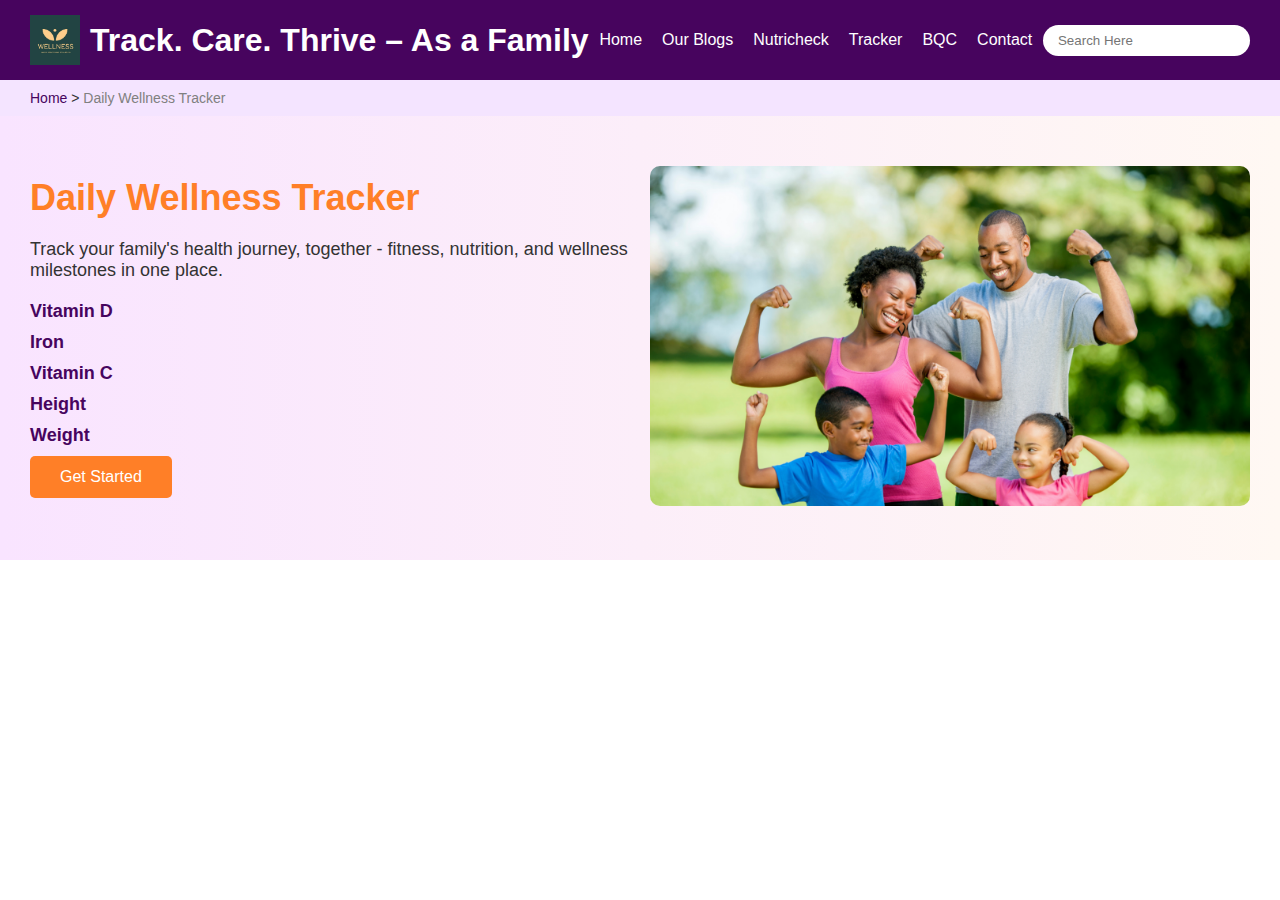
<file: index.html>
<!DOCTYPE html>
<html lang="en">
<head>
  <meta charset="UTF-8">
  <meta name="viewport" content="width=device-width, initial-scale=1.0">
  <title>Daily Wellness Tracker</title>
  <style>
    /* General Reset */
    * {
      margin: 0;
      padding: 0;
      box-sizing: border-box;
    }

    body {
      font-family: Arial, sans-serif;
      background-color: #fff;
      color: #333;
    }

    header {
      display: flex;
      align-items: center;
      justify-content: space-between;
      padding: 15px 30px;
      background-color: #47045e;
      color: white;
    }

    header .logo {
      display: flex;
      align-items: center;
    }

    header .logo img {
      height: 50px;
      margin-right: 10px;
    }

    header nav ul {
      list-style: none;
      display: flex;
      gap: 20px;
    }

    header nav ul li a {
      color: white;
      text-decoration: none;
      font-size: 16px;
    }

    header nav ul li a:hover {
      text-decoration: underline;
    }

    header .search-bar input {
      padding: 8px 15px;
      border-radius: 20px;
      border: none;
      outline: none;
    }

    .breadcrumb {
      background-color: #f4e4ff;
      padding: 10px 30px;
      font-size: 14px;
    }

    .breadcrumb a {
      color: #47045e;
      text-decoration: none;
    }

    .breadcrumb span {
      color: gray;
    }

    .hero-section {
      display: flex;
      flex-wrap: wrap;
      justify-content: space-between;
      align-items: center;
      padding: 50px 30px;
      background: linear-gradient(to right, #f9e4ff, #fff8f3);
    }

    .hero-section .text-content {
      flex: 1;
      padding-right: 20px;
    }

    .hero-section h2 {
      font-size: 36px;
      color: #ff7f27;
      margin-bottom: 20px;
    }

    .hero-section p {
      font-size: 18px;
      color: #333;
      margin-bottom: 20px;
    }

    .hero-section ul {
      list-style: none;
      padding: 0;
    }

    .hero-section ul li {
      font-size: 18px;
      color: #47045e;
      margin-bottom: 10px;
      font-weight: bold;
    }

    .hero-section .btn {
      display: inline-block;
      padding: 12px 30px;
      background-color: #ff7f27;
      color: white;
      text-decoration: none;
      font-size: 16px;
      border-radius: 5px;
      transition: background-color 0.3s;
    }

    .hero-section .btn:hover {
      background-color: #e6681f;
    }

    .hero-section .image-container {
      flex: 1;
      text-align: center;
    }

    .hero-section .image-container img {
      max-width: 100%;
      height: auto;
      border-radius: 10px;
    }
  </style>
</head>
<body>
  <header>
    <div class="logo">
      <img src="pic.jpeg" alt="Logo">
      <h1>Track. Care. Thrive – As a Family</h1>
    </div>
    <nav>
      <ul>
        <li><a href="#">Home</a></li>
        <li><a href="blog.html">Our Blogs</a></li>
        <li><a href="#">Nutricheck</a></li>
        <li><a href="#">Tracker</a></li>
        <li><a href="#">BQC</a></li>
        <li><a href="contact.html">Contact</a></li>
      </ul>
    </nav>
    <div class="search-bar">
      <input type="text" placeholder="Search Here">
    </div>
  </header>

  <section class="breadcrumb">
    <a href="#">Home</a> > <span>Daily Wellness Tracker</span>
  </section>

  <section class="hero-section">
    <div class="text-content">
      <h2>Daily Wellness Tracker</h2>
      <p>Track your family's health journey, together - fitness, nutrition, and wellness milestones in one place.</p>
      <ul>
        <li>Vitamin D</li>
        <li>Iron</li>
        <li>Vitamin C</li>
        <li>Height</li>
        <li>Weight</li>
      </ul>
      <a href="blog.html" class="btn">Get Started</a>
    </div>
    <div class="image-container">
      <img src="Screenshot 2024-12-10 at 3.22.14 PM.png" alt="Family">
    </div>
  </section>
</body>
</html>
</file>
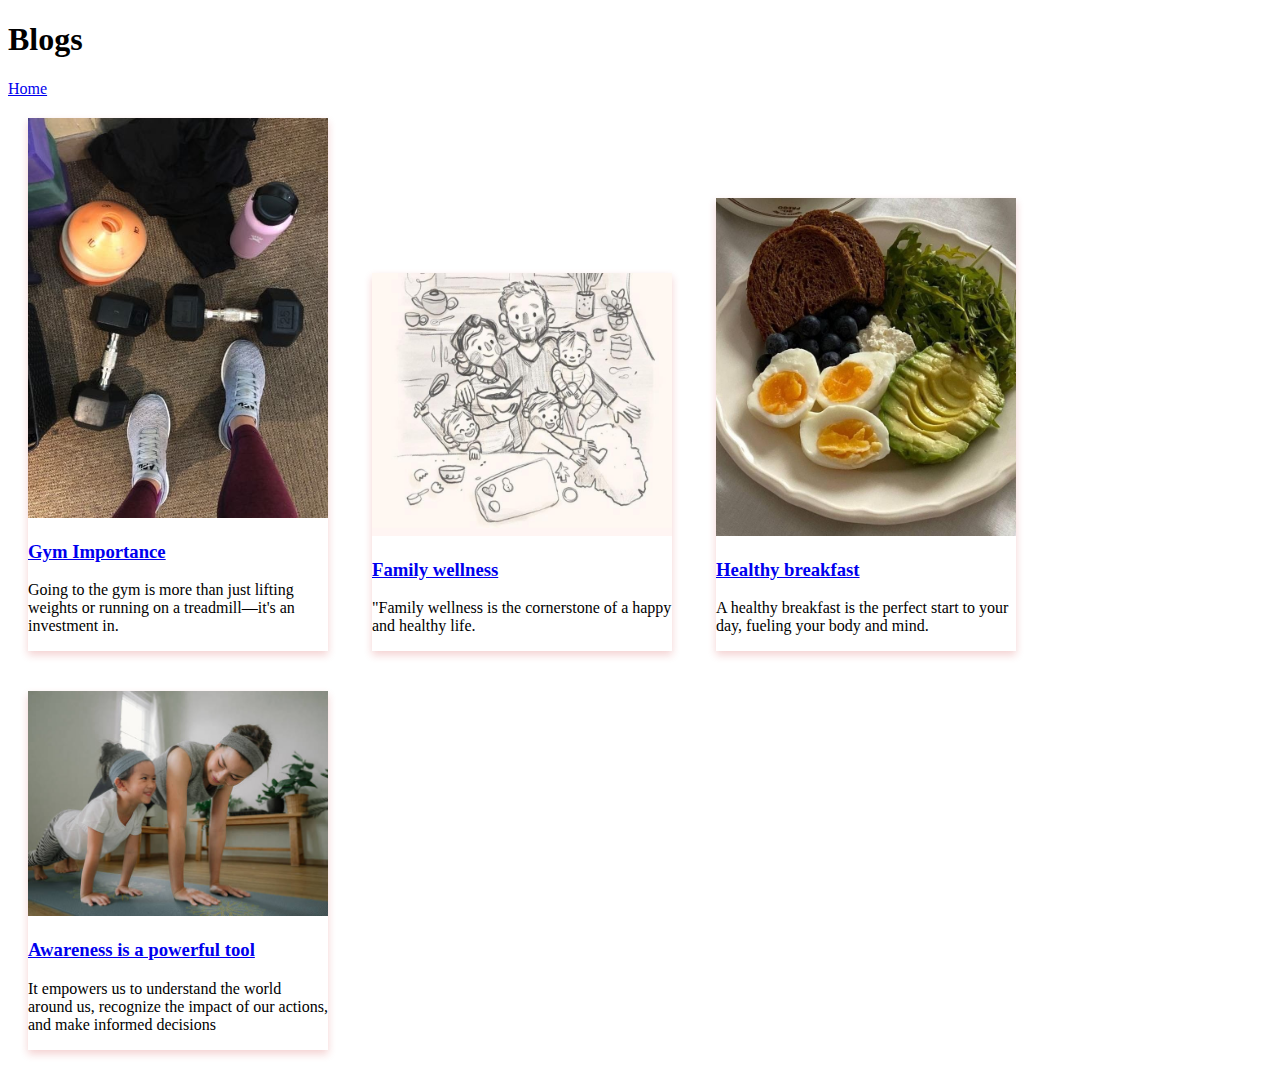
<file: blog.html>
<!DOCTYPE html>
<html lang="en">
<head>
    <meta charset="UTF-8">
    <meta name="viewport" content="width=device-width, initial-scale=1.0">
    <title>blogs</title>
</head>
<body>
    <link  rel="stylesheet" href="blog.css">
<section id="blogs">
    <h1>Blogs</h1>
    <li><a href="index.html">Home</a></li>
    <div class="blog-container">
        <div class="post-card">
            <img src="snw image 1.jpeg" alt="Blog 1">
            <h3><a href="#">Gym  Importance</a></h3>
            <p>Going to the gym is more than just lifting weights or running on a treadmill—it's an investment in.</p>
        </div>
        <div class="post-card">
            <img src="snw image 2.jpeg" alt="Blog 2">
            <h3><a href="#">Family wellness</a></h3>
            <p>"Family wellness is the cornerstone of a happy and healthy life. </p>
        </div>
        <div class="post-card">
            <img src="snw image 3.jpeg" alt="Blog 3">
            <h3><a href="#">Healthy breakfast</a></h3>
            <p>A healthy breakfast is the perfect start to your day, fueling your body and mind.</p>
        </div>
        <div class="post-card">
            <img src="snw image 4.jpeg" alt="Blog 4">
            <h3><a href="#">Awareness is a powerful tool</a></h3>
            <p>It empowers us to understand the world around us, recognize the impact of our actions, and make informed decisions</p>
        </div>
        
</section>

</body>
</html>
</file>
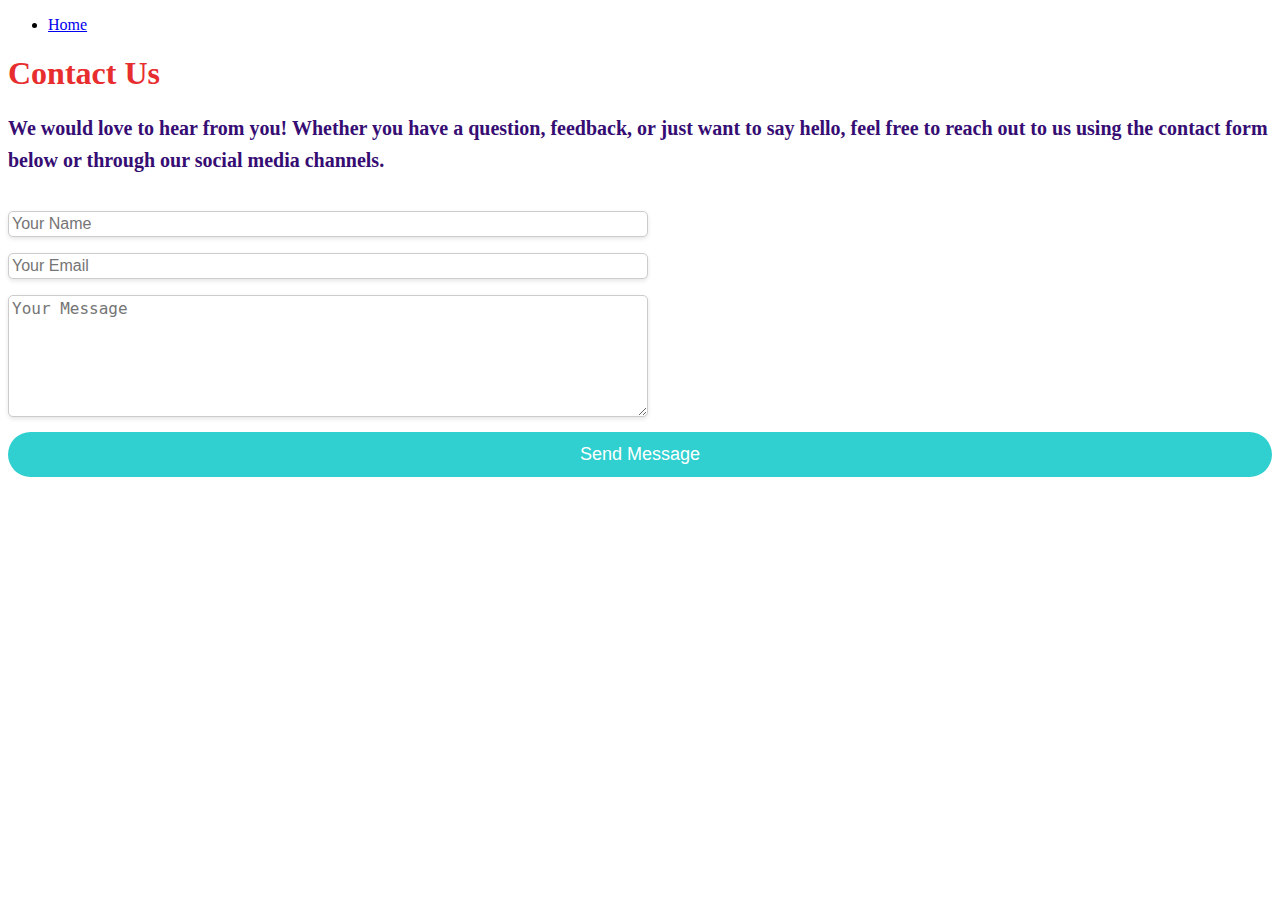
<file: contact.html>
<!DOCTYPE html>
<html lang="en">
<head>
    <meta charset="UTF-8">
    <meta name="viewport" content="width=device-width, initial-scale=1.0">
    <title>Contact</title>
</head>
<link  rel="stylesheet" href="contact.css">
<style>
    
</style>
<body>

    <div class="container contact-section">
        <nav>
            <ul>
              <li><a href="index.html">Home</a></li>
              </ul>
              </nav>
        <h1>Contact Us</h1>
        <p>
            We would love to hear from you! Whether you have a question, feedback, or just want to say hello, feel free to reach out to us using the contact form below or through our social media channels.
        </p>
        
        <form class="contact-form" onsubmit="showAlert(); return false;">
            <input type="text" name="name" placeholder="Your Name" required />
            <input type="email" name="email" placeholder="Your Email" required />
            <textarea name="message" placeholder="Your Message" rows="6" required></textarea>
            <button type="submit">Send Message</button>
        </form>
    </div>
    
</body>
</html>
</file>
<file: blog.css>
.post-card {
    display: inline-block;
    width: 300px;
    margin: 20px;
    transition: transform 0.3s ease;
    box-shadow: 0 4px 8px rgba(199, 28, 28, 0.2);
  }
  
  .post-card:hover {
    transform: scale(1.05);
    box-shadow: 0 6px 12px rgb(255, 0, 0);
    background-color: #120e0e;
  }
  
  .post-card img {
    width: 100%;
    transition: transform 0.3s ease;
  }
  
  .post-card img:hover {
    transform: scale(1.1);
  }
  
  .post-card .post-info {
    background-color: #fff;
    padding: 10px;
    transition: background-color 0.3s ease;
  }
  
  .post-card .post-info:hover {
    background-color: #ab4444;
  }
</file>
<file: contact.css>
.contact-section h1 {
    font-size: 32px;
    margin-bottom: 15px;
    color: #e72d2d;
}

.contact-section p {
    font-size: 20px;
    line-height: 1.6;
    margin-bottom: 30px;
    color: #360d73;
    font-weight: bold;
}

.contact-form {
    display: flex;
    margin-top: 4px;
    padding-top: 4px;
    flex-direction: column;
    gap: 15px; 

}

.contact-form input,
.contact-form textarea {
    width: 50%;
    padding: 3px; 
    font-size: 16px;
    border-radius: 5px;
    border: 1px solid #ccc;
    box-shadow: 0 2px 4px rgba(0, 0, 0, 0.1);
    transition: border-color 0.3s ease;
    margin-top: 1px;
    color:#2a1885;
}

.contact-form input:focus,
.contact-form textarea:focus {
    border-color: #30cfd0;
    outline: none;
}

.contact-form button {
    background-color: #30cfd0;
    color: white;
    border: none;
    padding: 12px; /* Slightly reduced padding for better fit */
    border-radius: 55px;
    font-size: 18px;
    cursor: pointer;
    transition: background-color 0.3s ease;
}

.contact-form button:hover {
    background-color: #28b7b5;
}

/* Responsive adjustments */
@media (max-width: 600px) {
    .contact-section {
        padding: 15px;
    }

    .contact-form input,
    .contact-form textarea {
        padding: 10px; /* Further reduced padding for smaller screens */
    }

    .contact-form button {
        padding: 10px; /* Further reduced padding for smaller screens */
    }
}
</file>
